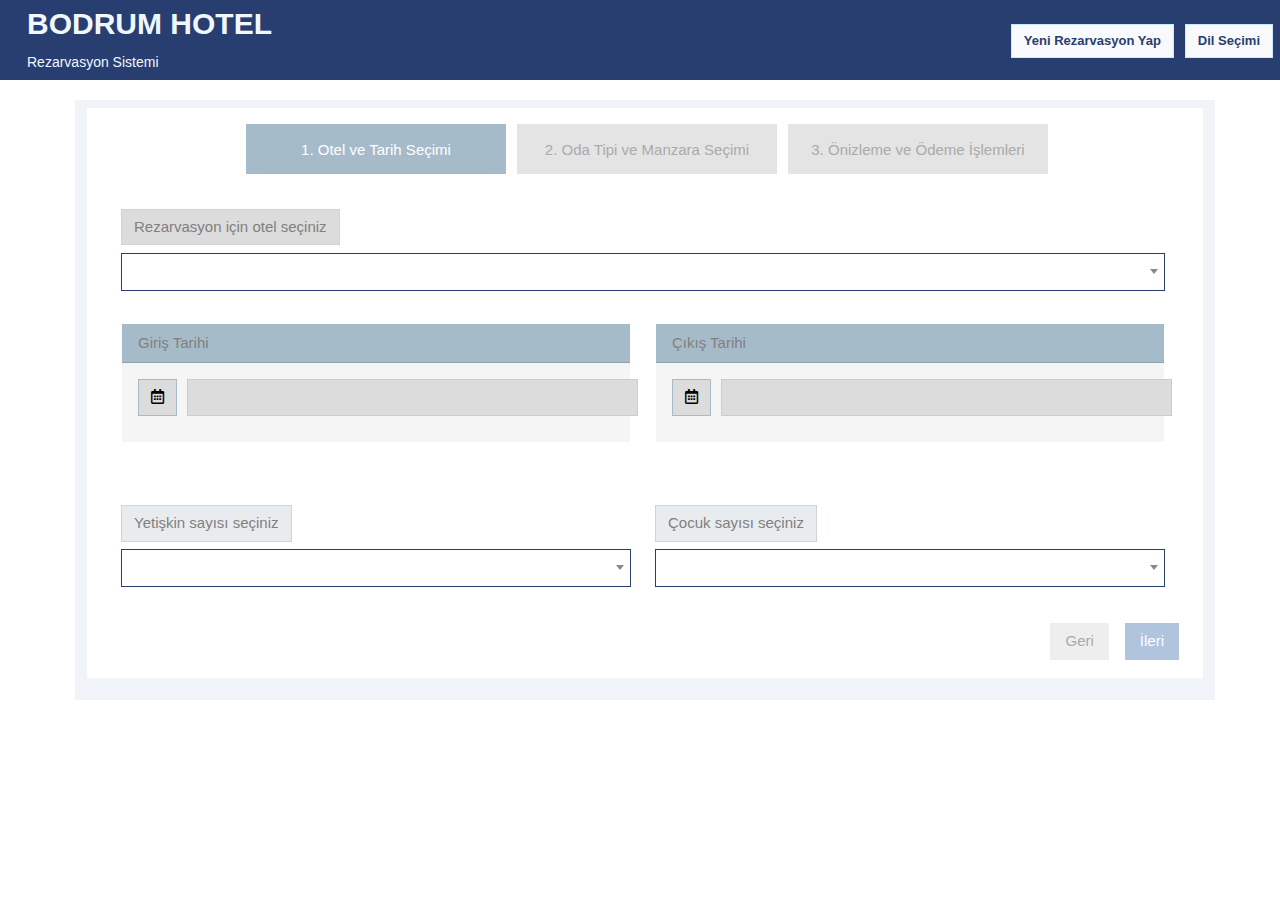
<file: Otel-rezervasyon-sistemi-main/hotel/index.html>
<!DOCTYPE html>
<html lang="tr">

<head>
    <!-- 5173acc02a5acff4333999989a47f986 -->
    <meta charset="UTF-8">
    <meta http-equiv="X-UA-Compatible" content="IE=edge">
    <meta name="viewport" content="width=device-width, initial-scale=1.0">
    <link rel="stylesheet" href="assets\plugins\bootstrapv5\css\bootstrap.min.css">
    <link rel="stylesheet" href="assets\plugins\fontawesome5.14.0\css\fontawesome.css">
    <link rel="stylesheet" href="assets\plugins\fontawesome5.14.0\css\font-awesome-animation.min.css">
    <link rel="stylesheet" href="assets\plugins\fontawesome5.14.0\css\all.css">
    <link rel="stylesheet" href="assets\plugins\jquerysteps\jquery-steps-master\demo\css\jquery.steps.css">
    <link rel="stylesheet" href="assets\plugins\select2\css\select2.min.css">
    <link rel="stylesheet" href="assets\plugins\datepicker\css\bootstrap-datepicker3.min.css">
    <link rel="stylesheet" href="assets\plugins\ccard\css\card.css">
    <link rel="stylesheet" href="assets\hotel\css\hotel.css">
    <link rel="shortcut icon" type="image/png" href="assets\hotel\img\pool.jpg">

    <title>BODRUM HOTEL</title>

</head>

<body>
    <div class="sidebar">
        <div class="float-end mt-4">
            <a href="index.html"><button type="button" class="btn btn-light btn-1">Yeni Rezarvasyon Yap</button><a>
          <a href="#"><button type="button" class="btn btn-light btn-1">Dil Seçimi</button><a>
    </div>
    <div class="header">
      <h5 class="mainheader"><strong>BODRUM HOTEL</strong></h5>
      <span class="secheader">Rezarvasyon Sistemi</span>
    </div>
  </div>
  <div class="content">
    <div class="container-fluid">
      <div class="container">
        <div class="row">
          <div class="col-12">
            <div class="cards mt-2">
              <div class="card-body">
                <div class="wizard">
                  <form action="fin.html" id="example-advanced-form" method="post">
                    <div class="basic form-container" id="example-basic">
                      <h3 class="title">Otel ve Tarih Seçimi</h3>
                      <section>
                        <div class="row row-2 ">
                          <div class="col-sm-8 otel">
                            <label class="input-group-text label-t" for="inputGroupSelect01">Rezarvasyon için otel
                              seçiniz</label>
                            <select class="js-example-basic-single select2 " style="width: 100%" required>
                              <option></option>
                              <option value="bih">Big İstanbul Hotel</option>
                              <option value="lh">Lara Hotel</option>
                              <option value="bh">Bodrum Hotel</option>
                              <option value="dh">Dela Hotel</option>
                              <option value="ah">Alanya Hotel</option>
                              <option value="dah">Dardania Hotel</option>
                            </select>
                          </div>
                          <div class="col-sm-6 parent">
                            <div class="card datecardx">
                              <div class="card-header">
                                Giriş Tarihi
                              </div>
                              <div class="card-body">
                                <div class="input-group mb-3 datepicker-inline">
                                  <button class="btn btn-outline-secondary datepicker-addon d-button" type="button"
                                    id="button-add" required><i class="far fa-calendar-alt"></i></button>
                                  <input type="text" class="form-control datepicker-addon " name="grs" required>
                                </div>
                              </div>
                            </div> <!-- datecardx end -->
                          </div>
                          <div class="col-sm-6 child ">
                            <div class="card datecardy">
                              <div class="card-header">
                                Çıkış Tarihi
                              </div>
                              <div class="card-body">
                                <div class="input-group mb-3 datepicker-inline ">
                                  <button class="btn btn-outline-secondary datepicker-addon d-button" type="button"
                                    id="buttona-iki" required><i class="far fa-calendar-alt"></i></button>
                                  <input type="text" class=" form-control datepicker-addon" name="cks" required>
                                </div>
                              </div>
                            </div> <!-- datecardy end -->
                          </div>
                          <div class="col-sm-6 date1 ">
                            <label class="input-group-text label-y " for="inputGroupSelect01">Yetişkin sayısı
                              seçiniz</label>
                            <select class=" js-example-basic-single select2 select-parent" style="width: 100%;" required
                              name="ytskn">
                              <option></option>
                              <option></option>
                              <option value="bir">1</option>
                              <option value="iki">2</option>
                              <option value="üç">3</option>
                              <option value="dört">4</option>
                              <option value="beş">5</option>
                            </select>
                          </div>
                          <div class="col-sm-6 date2">
                            <label class="input-group-text label-y" for="inputGroupSelect01">Çocuk sayısı
                              seçiniz</label>
                            <select class="js-example-basic-single select2 select-parent" style="width: 100%">
                              <option></option>
                              <option></option>
                              <option value="bir">1</option>
                              <option value="iki">2</option>
                              <option value="üç">3</option>
                            </select>
                          </div>
                        </div> <!-- row end -->
                      </section>
                      <h3 class="title">Oda Tipi ve Manzara Seçimi</h3>
                      <section>
                        <div class="div-o-m form-container" id="val">
                          <div class="row ">
                            <h4>Oda Seçimi</h4>
                            <div class="col col-sm-4 pic-1">
                              <div class="card pic-card">
                                <div class="card-header">
                                  Standart
                                  <input type="radio" id="stndrt1" class="input-hidden float-end " name="r1" />
                                </div>
                                <div class="card-body">
                                  <img src="assets\hotel\img\standart.jpg" class="card-img-top" alt="...">
                                </div>
                                <p>Fiyat: 1.500</p>
                              </div>
                            </div>
                            <div class="col col-sm-4 pic-2">
                              <div class="card pic-card-2">
                                <div class="card-header">
                                  Deluxe
                                  <input type="radio" id="stndrt2" class="input-hidden float-end " name="r1" />
                                </div>
                                <div class="card-body sec-card">
                                  <img src="assets\hotel\img\deluxe.jpg" class="card-img-top" alt="...">
                                </div>
                                <p>Fiyat: 2.000</p>
                              </div>
                            </div>
                            <div class="col col-sm-4 pic-3">
                              <div class="card pic-card-3">
                                <div class="card-header">
                                  Suit
                                  <input type="radio" id="stndrt3" class="input-hidden float-end " name="r1" />
                                </div>
                                <div class="card-body third-card">
                                  <img src="assets\hotel\img\suit.jpg" class="card-img-top" alt="...">
                                </div>
                                <p>Fiyat: 2.500</p>
                              </div>
                            </div>
                          </div> <!-- alignitemstart end -->
                        </div> <!-- div-o-m end -->
                        <div class="div-m-o form-container" id="val2">
                          <h4 class="mt-1">Manzara Seçimi</h4>
                          <div class="row">
                            <div class="col col-sm-4 pic-4">
                              <div class="col col-sm-4 pic-4">
                                <div class="card pic-card-4">
                                  <div class="card-header">
                                    Kara Manzaralı
                                    <input type="radio" id="stndrt4" class="input-hidden float-end" name="r2" />
                                  </div>
                                  <div class="card-body sec-card">
                                    <img src="assets\hotel\img\land.jpg" class="card-img-top" alt="...">
                                  </div>
                                  <p>Fiyat: 3.000</p>
                                </div>
                              </div>
                            </div>
                            <div class="col col-sm-4 pic-5">
                              <div class="card pic-card-5">
                                <div class="card-header">
                                  Havuz Manzaralı
                                  <input type="radio" id="stndrt5" class="input-hidden float-end" name="r2" />
                                </div>
                                <div class="card-body sec-card">
                                  <img src="assets\hotel\img\pool.jpg" class="card-img-top" alt="...">
                                </div>
                                <p>Fiyat: 3.500</p>
                              </div>
                            </div>
                            <div class="col col-sm-4 pic-6">
                              <div class="card pic-card-6">
                                <div class="card-header">
                                  Deniz Manzaralı
                                  <input type="radio" id="stndrt6" class="input-hidden color float-end" name="r2" />
                                </div>
                                <div class="card-body third-card">
                                  <img src="assets\hotel\img\sea.jpg" class="card-img-top" alt="...">
                                </div>
                                <p>Fiyat:4.000</p>
                              </div>
                            </div>
                          </div> <!-- alignitemstart end -->
                        </div>
                      </section>
                      <h3 class="title">Önizleme ve Ödeme İşlemleri</h3>
                      <section>
                        <div class="container step-3">
                          <div class="row pay-row">
                            <div class="col pay-col-1">
                              <div class="demo-container">
                                <div class="card-wrapper">
                                  <div class="form-container active">
                                    <form action="" method="post">
                                      <input class="no" placeholder="Kart no" type="tel" name="number" required>
                                      <input class="isim " placeholder="İsim" type="text" name="name" required>
                                  </div>
                                  <input class="y-cvc " placeholder="CVC" type="number" name="cvc" required>
                                  <div class="input-group datepicker-inline d-pic ">
                                    <input type="month" id="start" name="expiry" min="2022-03" value="2022-05"
                                      class="form-control y-input tarih" style="box-shadow:none;" required>
                  </form>
                </div> <!-- formcontainer div end -->
              </div> <!-- card wrap end -->
            </div> <!-- democont end -->
          </div> <!-- paycol1 end -->
          <div class="col pay-col-2">
            <span class="hname"><strong>Bodrum Hotel (İstanbul)</strong></span>
            <div class="container c-sum">
              <div class="row sum">
                <div class="col-sm sum1">
                  <div class="float-start">
                    <div class="form-group">
                      <div class="col-sm">
                        <label class="label1" for="">Giriş Tarihi:</label>
                        <label class="label2" for="">20.07.2021</label>
                        <!--<input type="text" value="20.07.2021" name="gt" class="form-control form-gt" required> -->
                      </div>
                      <div class="col-sm">
                        <label class="label1" for="">Oda Tipi:</label>
                        <label class="label2" for="">Standart</label>
                        <!-- <input type="text" value="Standart" name="ot" class="form-control form-gt" required> -->
                      </div>
                      <div class="col-sm">
                        <label class="label1" for="">Yetişkin Sayısı:</label>
                        <label class="label2" for="">2</label>
                        <!-- <input type="text" value="2" name="ys" class="form-control form-ys" required> -->
                      </div>
                    </div>
                  </div>
                  <div class="float-end">
                    <div class="form-group">
                      <div class="col-sm">
                        <label class="label1" for="">Çıkış Tarihi:</label>
                        <label class="label2" for="">23.07.2021</label>
                        <!-- <input type="text" name="ct" class="form-control form-ct" required> -->
                      </div>
                      <div class="col-sm">
                        <label class="label1" for="">Manzara:</label>
                        <label class="label2" for="">Deniz Manzarası</label>
                        <!-- <input type="text" name="m" class="form-control form-m" required> -->
                      </div>
                      <div class="col-sm">
                        <label class="label1" for="">Çocuk Sayısı:</label>
                        <label class="label2" for="">1</label>
                        <!-- <input type="text" name="cs" class="form-control form-cs" required> -->
                      </div>
                    </div>
                  </div>
                </div>
              </div>
              <div class="row sum-2">
                <div class="col-sm sum2">
                  <input type="text" placeholder="Kupon Kodu" class="kupon">
                </div>
                <div class="col-sm col-sm-4">
                  <button type="submit" class="btn btn-dark float-end">Kodu Kullan</button>
                </div>
              </div>
              <div class="row sum-3">
                <div class="col-sm sum3">
                  <div class="col-sm">
                    <label class="label3" for="">Oda Fiyatı</label>
                    <label class="label4" for="">1.400</label>
                    <!-- <input type="text" name="cs" class="form-control form-cs" required> -->
                  </div>
                  <div class="col-sm">
                    <label class="label3" for="">Konaklama</label>
                    <label class="label4" for="">2.500</label>
                    <!-- <input type="text" name="cs" class="form-control form-cs" required> -->
                  </div>
                  <div class="col-sm-4">
                    <label class="label3" for="">TOPLAM TUTAR</label>
                    <label class="label4" for=""><strong>3.900 TL</strong></label>
                    <!-- <input type="text" name="cs" class="form-control form-cs" required> -->
                  </div>
                </div>
              </div>
            </div>
          </div>
        </div>
      </div>
      </section>
    </div> <!-- basic div end -->
    </form>
  </div> <!-- wizard div end -->
  </div> <!-- card-body div end -->
  </div> <!-- cards div end -->
  </div> <!-- col-12 end -->
  </div> <!-- row end -->
  </div> <!-- container end -->
  </div> <!-- containerfluid end -->
  </div> <!-- content end -->

  <script src="assets\plugins\jqueryv36\jquery-3.6.0.js"></script>
  <script src="http://ajax.googleapis.com/ajax/libs/jquery/1.7.1/jquery.min.js" type="text/javascript"></script>
  <script src="https://cdn.jsdelivr.net/npm/@popperjs/core@2.9.2/dist/umd/popper.min.js"
    integrity="sha384-IQsoLXl5PILFhosVNubq5LC7Qb9DXgDA9i+tQ8Zj3iwWAwPtgFTxbJ8NT4GN1R8p" crossorigin="anonymous">
  </script>
  <script src="assets\plugins\bootstrapv5\js\bootstrap.min.js"></script>
  <script src="assets\plugins\jquerysteps\js\jquery.steps.min.js"></script>
  <script src="assets\plugins\select2\js\select2.full.min.js"></script>
  <script src="assets\plugins\select2\js\i18n\tr.js"></script>
  <script src="assets\plugins\jqueryvalid\js\jquery.validate.min.js"></script>
  <script src="assets\plugins\jqueryvalid\localization\messages_tr.js"></script>
  <script src="assets\plugins\datepicker\js\bootstrap-datepicker.min.js"></script>
  <script src="assets\plugins\datepicker\bootstrap-datepicker-master\js\locales\bootstrap-datepicker.tr.js"></script>
  <script src="assets\plugins\ccard\js\card.js"></script>

  <script>
    $(document).ready(function () {
      $('.select2').select2();
    });
    var form = $("#example-advanced-form").show();
    console.log(form);
    $("#example-basic").steps({
      headerTag: "h3",
      bodyTag: "section",
      transitionEffect: "fade",
      autoFocus: true,
      enableFinishButton: false,
      onInit: function (event, currentIndex) {
        var wizardid = '#' + $(this).attr('id');
        $('' + wizardid + ' .actions ul').prepend(
          '<li class="submitbtn"><button type="submit" class="btn btn-sm ">Ödemeyi Bitir</button></li>');
        $('' + wizardid + ' .submitbtn').hide();
      },
      onStepChanging: function (event, currentIndex, newIndex) {
        var wizardid = '#' + $(this).attr('id');
        if (newIndex === $('' + wizardid + ' .body').length - 1) {
          $('' + wizardid + ' .submitbtn').show();
        } else {
          $('' + wizardid + ' .submitbtn').hide();
        }
        if (currentIndex > newIndex) {
          return true;
        }
        if (currentIndex < newIndex) {
          form.find(".body:eq(" + newIndex + ") label.error").remove();
          form.find(".body:eq(" + newIndex + ") .error").removeClass("error");
        }
        form.validate().settings.ignore = ":disabled,:hidden";
        return form.valid();
        return true;
      }
    });
    $('.datepicker').datepicker({
      format: "dd/mm/yyyy",
      language: "tr"
    });

    $('.datepicker-addon').datepicker({
      format: "dd/mm/yyyy",
      startDate: "01/01/2021",
      todayBtn: "linked",
      language: "tr",
      orientation: "bottom auto",
      autoclose: true,
      todayHighlight: true,
      datesDisabled: ['08/06/2021', '08/21/2021'],
      defaultViewDate: {
        year: 1977,
        month: 04,
        day: 25
      }
    });

    $('.datepicker-addon-2').datepicker({
      format: "mm/yyyy",
      startDate: "11/2021",
      todayBtn: "linked",
      language: "tr",
      orientation: "bottom auto",
      autoclose: true,
      todayHighlight: true,
      datesDisabled: ['06/2021', '21/2021'],
      defaultViewDate: {
        year: 1977,
        month: 04,
        day: 25
      }
    });
    var c = new Card({
      form: document.querySelector('form'),
      container: '.card-wrapper'
    });
  </script>
</body>

</html>
</file>
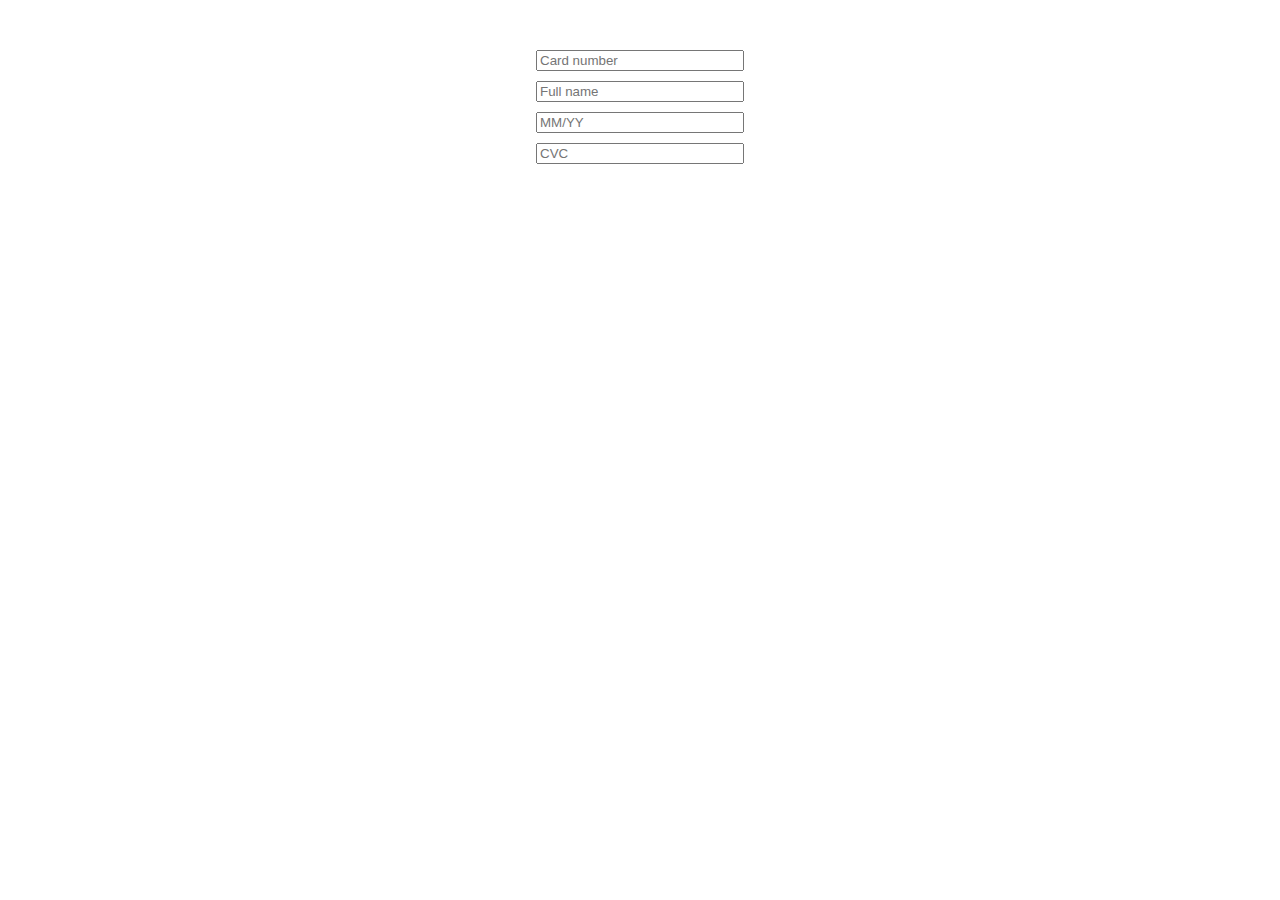
<file: Otel-rezervasyon-sistemi-main/hotel/assets/plugins/ccard/card-master/example/index.html>
﻿<!DOCTYPE html>
<html>

<head>
    <title>Card &ndash; the better way to collect credit cards</title>
    <meta name="viewport" content="initial-scale=1">
    <!-- CSS is included through the card.js script -->
</head>

<body>
    <style>
        .demo-container {
            width: 100%;
            max-width: 350px;
            margin: 50px auto;
        }

        form {
            margin: 30px;
        }

        input {
            width: 200px;
            margin: 10px auto;
            display: block;
        }
    </style>
    <div class="demo-container">
        <div class="card-wrapper"></div>

        <div class="form-container active">
            <form action="">
                <input placeholder="Card number" type="tel" name="number">
                <input placeholder="Full name" type="text" name="name">
                <input placeholder="MM/YY" type="tel" name="expiry">
                <input placeholder="CVC" type="number" name="cvc">
            </form>
        </div>
    </div>

    <script src="http://localhost:8080/card.js"></script>
    <script>
        var c = new Card({
            form: document.querySelector('form'),
            container: '.card-wrapper'
        });
    </script>
</body>

</html>
</file>
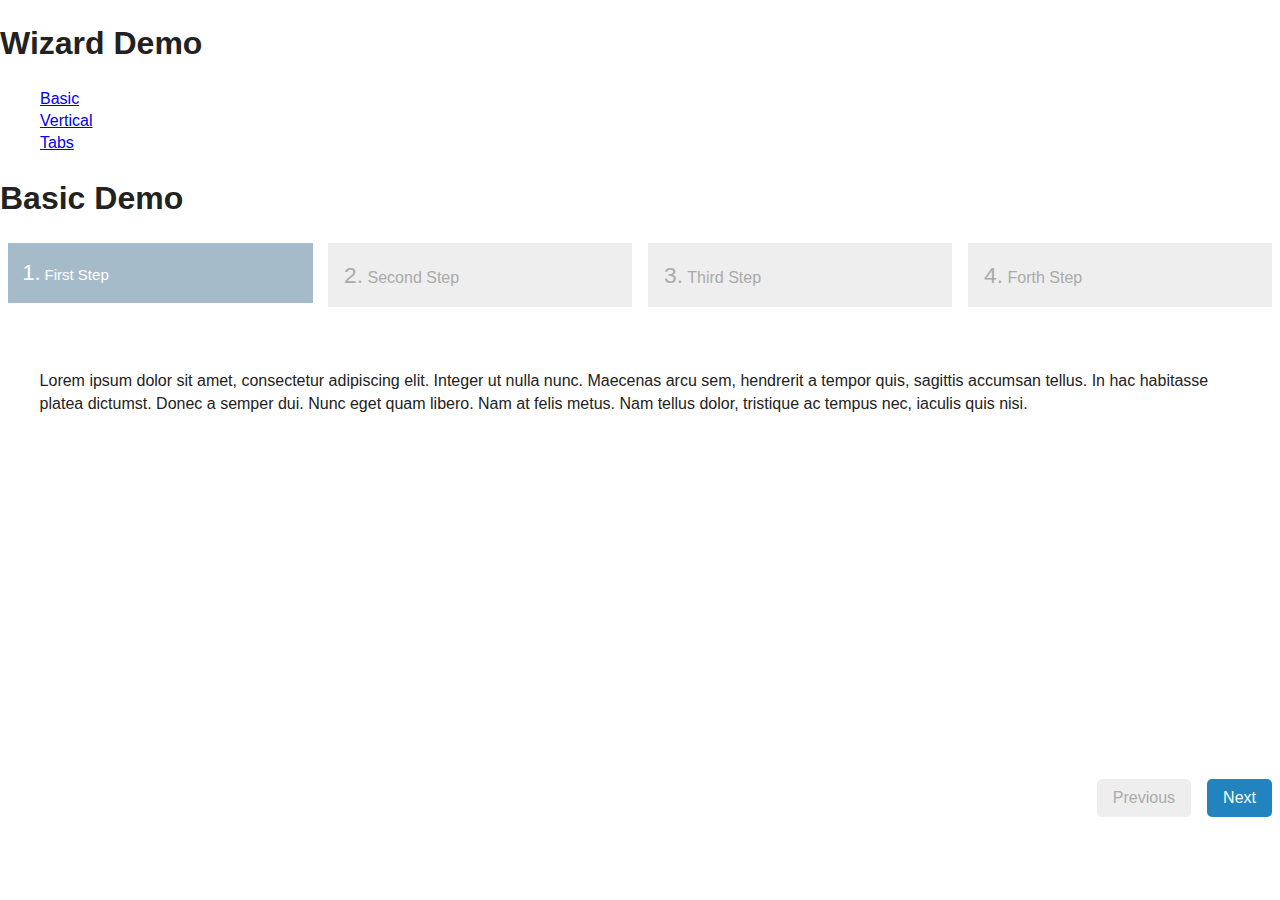
<file: Otel-rezervasyon-sistemi-main/hotel/assets/plugins/jquerysteps/jquery-steps-master/demo/index.html>
﻿<!DOCTYPE html>
<!--[if lt IE 7]>      <html class="no-js lt-ie9 lt-ie8 lt-ie7"> <![endif]-->
<!--[if IE 7]>         <html class="no-js lt-ie9 lt-ie8"> <![endif]-->
<!--[if IE 8]>         <html class="no-js lt-ie9"> <![endif]-->
<!--[if gt IE 8]><!--> <html class="no-js"> <!--<![endif]-->
    <head>
        <meta charset="utf-8">
        <meta http-equiv="X-UA-Compatible" content="IE=edge,chrome=1">
        <title>jQeury.steps Demos</title>
        <meta name="description" content="">
        <meta name="viewport" content="width=device-width">
        <link rel="stylesheet" href="css/normalize.css">
        <link rel="stylesheet" href="css/main.css">
        <link rel="stylesheet" href="css/jquery.steps.css">
        <script src="../lib/modernizr-2.6.2.min.js"></script>
        <script src="../lib/jquery-1.9.1.min.js"></script>
        <script src="../lib/jquery.cookie-1.3.1.js"></script>
        <script src="../build/jquery.steps.js"></script>
    </head>
    <body>
        <!--[if lt IE 7]>
            <p class="chromeframe">You are using an <strong>outdated</strong> browser. Please <a href="http://browsehappy.com/">upgrade your browser</a> or <a href="http://www.google.com/chromeframe/?redirect=true">activate Google Chrome Frame</a> to improve your experience.</p>
        <![endif]-->

        <header>
            <h1>Wizard Demo</h1>
            <nav>
                <ul>
                    <li><a href="index.html">Basic</a></li>
                    <li><a href="vertical.html">Vertical</a></li>
                    <li><a href="tabs.html">Tabs</a></li>
                </ul>
            </nav>
        </header>

        <div class="content">
            <h1>Basic Demo</h1>

            <script>
                $(function ()
                {
                    $("#wizard").steps({
                        headerTag: "h2",
                        bodyTag: "section",
                        transitionEffect: "slideLeft"
                    });
                });
            </script>

            <div id="wizard">
                <h2>First Step</h2>
                <section>
                    <p>Lorem ipsum dolor sit amet, consectetur adipiscing elit. Integer ut nulla nunc. Maecenas arcu sem, hendrerit a tempor quis, 
                        sagittis accumsan tellus. In hac habitasse platea dictumst. Donec a semper dui. Nunc eget quam libero. Nam at felis metus. 
                        Nam tellus dolor, tristique ac tempus nec, iaculis quis nisi.</p>
                </section>

                <h2>Second Step</h2>
                <section>
                    <p>Donec mi sapien, hendrerit nec egestas a, rutrum vitae dolor. Nullam venenatis diam ac ligula elementum pellentesque. 
                        In lobortis sollicitudin felis non eleifend. Morbi tristique tellus est, sed tempor elit. Morbi varius, nulla quis condimentum 
                        dictum, nisi elit condimentum magna, nec venenatis urna quam in nisi. Integer hendrerit sapien a diam adipiscing consectetur. 
                        In euismod augue ullamcorper leo dignissim quis elementum arcu porta. Lorem ipsum dolor sit amet, consectetur adipiscing elit. 
                        Vestibulum leo velit, blandit ac tempor nec, ultrices id diam. Donec metus lacus, rhoncus sagittis iaculis nec, malesuada a diam. 
                        Donec non pulvinar urna. Aliquam id velit lacus.</p>
                </section>

                <h2>Third Step</h2>
                <section>
                    <p>Morbi ornare tellus at elit ultrices id dignissim lorem elementum. Sed eget nisl at justo condimentum dapibus. Fusce eros justo, 
                        pellentesque non euismod ac, rutrum sed quam. Ut non mi tortor. Vestibulum eleifend varius ullamcorper. Aliquam erat volutpat. 
                        Donec diam massa, porta vel dictum sit amet, iaculis ac massa. Sed elementum dui commodo lectus sollicitudin in auctor mauris 
                        venenatis.</p>
                </section>

                <h2>Forth Step</h2>
                <section>
                    <p>Quisque at sem turpis, id sagittis diam. Suspendisse malesuada eros posuere mauris vehicula vulputate. Aliquam sed sem tortor. 
                        Quisque sed felis ut mauris feugiat iaculis nec ac lectus. Sed consequat vestibulum purus, imperdiet varius est pellentesque vitae. 
                        Suspendisse consequat cursus eros, vitae tempus enim euismod non. Nullam ut commodo tortor.</p>
                </section>
            </div>
        </div>
    </body>
</html>
</file>
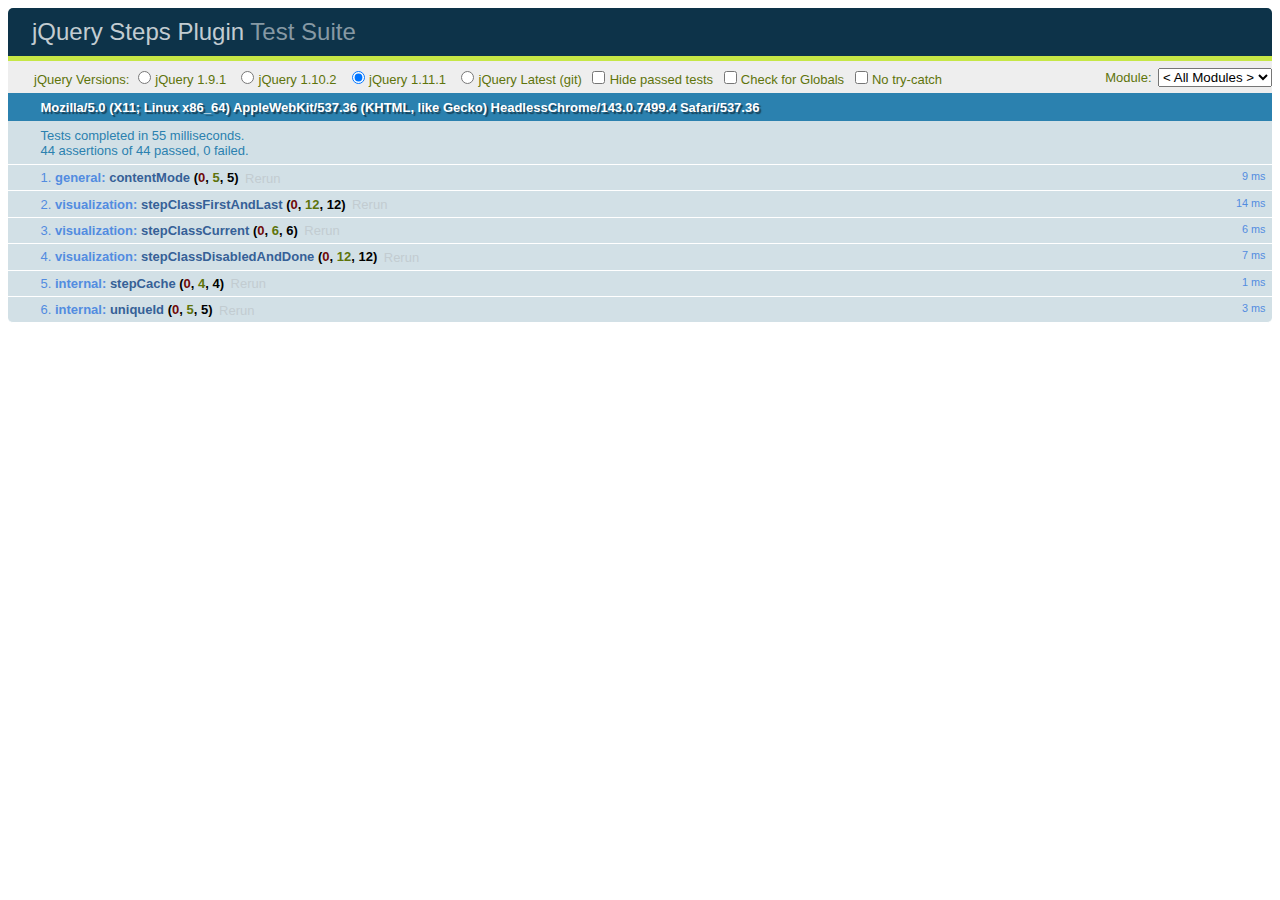
<file: Otel-rezervasyon-sistemi-main/hotel/assets/plugins/jquerysteps/jquery-steps-master/test/index.html>
<!DOCTYPE html>
<html>
	<head>
		<meta charset="utf-8">
		<title>jQuery Steps Test Suite</title>
		<link rel="stylesheet" href="qunit/qunit-1.11.0.css">
	</head>
	<body>
		<h1 id="qunit-header">
			<a href="http://rstaib.github.io/jquery-steps">jQuery Steps Plugin</a> Test Suite
		</h1>
		<div id="qunit-banner"></div>
		<div id="qunit-testrunner-toolbar"><span>jQuery Versions: <input id="version-191" name="version" type="radio" value="1.9.1" /><label for="version-191">jQuery 1.9.1</label>
            <input id="version-1102" name="version" type="radio" value="1.10.2" /><label for="version-1102">jQuery 1.10.2</label>
            <input id="version-1111" name="version" type="radio" value="1.11.1" /><label for="version-1111">jQuery 1.11.1</label>
			<input id="version-latest" name="version" type="radio" value="latest" /><label for="version-latest">jQuery Latest (git)</label></span></div>
		<h2 id="qunit-userAgent"></h2>
		<ol id="qunit-tests"></ol>
		<div id="qunit-fixture">
			<div id="contentModeWithEmptyStringArgument">
				<h1>contentModeWithEmptyStringArgument</h1>
				<div data-mode="">
					<p>contentModeWithEmptyStringArgument</p>
				</div>
			</div>

			<div id="contentModeWithWrongNumberArgument">
				<h1>contentModeWithWrongNumberArgument</h1>
				<div data-mode="3">
					<p>contentModeWithWrongNumberArgument</p>
				</div>
			</div>

			<div id="contentModeWithWrongStringArgument">
				<h1>contentModeWithWrongStringArgument</h1>
				<div data-mode="none">
					<p>contentModeWithWrongStringArgument</p>
				</div>
			</div>

			<div id="contentModeWithNumberArgument">
				<h1>contentModeWithNumberArgument</h1>
				<div data-mode="0">
					<p>contentModeWithNumberArgument</p>
				</div>
			</div>

			<div id="contentModeWithStringArgument">
				<h1>contentModeWithStringArgument</h1>
				<div data-mode="html">
					<p>contentModeWithStringArgument</p>
				</div>
			</div>
		</div>
		<script src="qunit/qunit-1.11.0.js"></script>
		<script src="tests.js"></script>
		<script src="jquery.js"></script>
		<script src="../build/jquery.steps.js"></script>
		<script src="../src/privates.js"></script>
		<script src="../src/enums.js"></script>
		<script src="../src/model.js"></script>
		<script src="../src/defaults.js"></script>
		<script>
			$(function ()
			{
				$("input[name='version']").click(function ()
				{
					location.href = "?version=" + $(this).val();
				});

				var versionPattern = /^[\?|\&]{1}version=(\d{1,2}\.\d{1,2}\.\d{1,2}|latest)/,
					version = versionPattern.exec(location.search),
					defaultVersion = "1.11.1";

				if (version != null && version.length > 0)
				{
					version = version[1];
				}
				else
				{
					version = defaultVersion;
				}

				$("input[value='" + version + "']").attr("checked", "checked");
			});
		</script>
	</body>
</html>
</file>
<file: Otel-rezervasyon-sistemi-main/hotel/assets/plugins/jquerysteps/jquery-steps-master/demo/css/main.css>
/*
 * HTML5 Boilerplate
 *
 * What follows is the result of much research on cross-browser styling.
 * Credit left inline and big thanks to Nicolas Gallagher, Jonathan Neal,
 * Kroc Camen, and the H5BP dev community and team.
 */

/* ==========================================================================
   Base styles: opinionated defaults
   ========================================================================== */

html,
button,
input,
select,
textarea {
    color: #222;
}

body {
    font-size: 1em;
    line-height: 1.4;
}

/*
 * Remove text-shadow in selection highlight: h5bp.com/i
 * These selection rule sets have to be separate.
 * Customize the background color to match your design.
 */

::-moz-selection {
    background: #b3d4fc;
    text-shadow: none;
}

::selection {
    background: #b3d4fc;
    text-shadow: none;
}

/*
 * A better looking default horizontal rule
 */

hr {
    display: block;
    height: 1px;
    border: 0;
    border-top: 1px solid #ccc;
    margin: 1em 0;
    padding: 0;
}

/*
 * Remove the gap between images and the bottom of their containers: h5bp.com/i/440
 */

img {
    vertical-align: middle;
}

/*
 * Remove default fieldset styles.
 */

fieldset {
    border: 0;
    margin: 0;
    padding: 0;
}

/*
 * Allow only vertical resizing of textareas.
 */

textarea {
    resize: vertical;
}

/* ==========================================================================
   Chrome Frame prompt
   ========================================================================== */

.chromeframe {
    margin: 0.2em 0;
    background: #ccc;
    color: #000;
    padding: 0.2em 0;
}

/* ==========================================================================
   Author's custom styles
   ========================================================================== */

















/* ==========================================================================
   Helper classes
   ========================================================================== */

/*
 * Image replacement
 */

.ir {
    background-color: transparent;
    border: 0;
    overflow: hidden;
    /* IE 6/7 fallback */
    *text-indent: -9999px;
}

.ir:before {
    content: "";
    display: block;
    width: 0;
    height: 150%;
}

/*
 * Hide from both screenreaders and browsers: h5bp.com/u
 */

.hidden {
    display: none !important;
    visibility: hidden;
}

/*
 * Hide only visually, but have it available for screenreaders: h5bp.com/v
 */

.visuallyhidden {
    border: 0;
    clip: rect(0 0 0 0);
    height: 1px;
    margin: -1px;
    overflow: hidden;
    padding: 0;
    position: absolute;
    width: 1px;
}

/*
 * Extends the .visuallyhidden class to allow the element to be focusable
 * when navigated to via the keyboard: h5bp.com/p
 */

.visuallyhidden.focusable:active,
.visuallyhidden.focusable:focus {
    clip: auto;
    height: auto;
    margin: 0;
    overflow: visible;
    position: static;
    width: auto;
}

/*
 * Hide visually and from screenreaders, but maintain layout
 */

.invisible {
    visibility: hidden;
}

/*
 * Clearfix: contain floats
 *
 * For modern browsers
 * 1. The space content is one way to avoid an Opera bug when the
 *    `contenteditable` attribute is included anywhere else in the document.
 *    Otherwise it causes space to appear at the top and bottom of elements
 *    that receive the `clearfix` class.
 * 2. The use of `table` rather than `block` is only necessary if using
 *    `:before` to contain the top-margins of child elements.
 */

.clearfix:before,
.clearfix:after {
    content: " "; /* 1 */
    display: table; /* 2 */
}

.clearfix:after {
    clear: both;
}

/*
 * For IE 6/7 only
 * Include this rule to trigger hasLayout and contain floats.
 */

.clearfix {
    *zoom: 1;
}

/* ==========================================================================
   EXAMPLE Media Queries for Responsive Design.
   These examples override the primary ('mobile first') styles.
   Modify as content requires.
   ========================================================================== */

@media only screen and (min-width: 35em) {
    /* Style adjustments for viewports that meet the condition */
}

@media print,
       (-o-min-device-pixel-ratio: 5/4),
       (-webkit-min-device-pixel-ratio: 1.25),
       (min-resolution: 120dpi) {
    /* Style adjustments for high resolution devices */
}

/* ==========================================================================
   Print styles.
   Inlined to avoid required HTTP connection: h5bp.com/r
   ========================================================================== */

@media print {
    * {
        background: transparent !important;
        color: #000 !important; /* Black prints faster: h5bp.com/s */
        box-shadow: none !important;
        text-shadow: none !important;
    }

    a,
    a:visited {
        text-decoration: underline;
    }

    a[href]:after {
        content: " (" attr(href) ")";
    }

    abbr[title]:after {
        content: " (" attr(title) ")";
    }

    /*
     * Don't show links for images, or javascript/internal links
     */

    .ir a:after,
    a[href^="javascript:"]:after,
    a[href^="#"]:after {
        content: "";
    }

    pre,
    blockquote {
        border: 1px solid #999;
        page-break-inside: avoid;
    }

    thead {
        display: table-header-group; /* h5bp.com/t */
    }

    tr,
    img {
        page-break-inside: avoid;
    }

    img {
        max-width: 100% !important;
    }

    @page {
        margin: 0.5cm;
    }

    p,
    h2,
    h3 {
        orphans: 3;
        widows: 3;
    }

    h2,
    h3 {
        page-break-after: avoid;
    }
}
</file>
<file: Otel-rezervasyon-sistemi-main/hotel/assets/plugins/jquerysteps/jquery-steps-master/test/qunit/qunit-1.11.0.css>
/**
 * QUnit v1.11.0 - A JavaScript Unit Testing Framework
 *
 * http://qunitjs.com
 *
 * Copyright 2012 jQuery Foundation and other contributors
 * Released under the MIT license.
 * http://jquery.org/license
 */

/** Font Family and Sizes */

#qunit-tests, #qunit-header, #qunit-banner, #qunit-testrunner-toolbar, #qunit-userAgent, #qunit-testresult {
	font-family: "Helvetica Neue Light", "HelveticaNeue-Light", "Helvetica Neue", Calibri, Helvetica, Arial, sans-serif;
}

#qunit-testrunner-toolbar, #qunit-userAgent, #qunit-testresult, #qunit-tests li { font-size: small; }
#qunit-tests { font-size: smaller; }


/** Resets */

#qunit-tests, #qunit-header, #qunit-banner, #qunit-userAgent, #qunit-testresult, #qunit-modulefilter {
	margin: 0;
	padding: 0;
}


/** Header */

#qunit-header {
	padding: 0.5em 0 0.5em 1em;

	color: #8699a4;
	background-color: #0d3349;

	font-size: 1.5em;
	line-height: 1em;
	font-weight: normal;

	border-radius: 5px 5px 0 0;
	-moz-border-radius: 5px 5px 0 0;
	-webkit-border-top-right-radius: 5px;
	-webkit-border-top-left-radius: 5px;
}

#qunit-header a {
	text-decoration: none;
	color: #c2ccd1;
}

#qunit-header a:hover,
#qunit-header a:focus {
	color: #fff;
}

#qunit-testrunner-toolbar label {
	display: inline-block;
	padding: 0 .5em 0 .1em;
}

#qunit-banner {
	height: 5px;
}

#qunit-testrunner-toolbar {
	padding: 0.5em 0 0.5em 2em;
	color: #5E740B;
	background-color: #eee;
	overflow: hidden;
}

#qunit-userAgent {
	padding: 0.5em 0 0.5em 2.5em;
	background-color: #2b81af;
	color: #fff;
	text-shadow: rgba(0, 0, 0, 0.5) 2px 2px 1px;
}

#qunit-modulefilter-container {
	float: right;
}

/** Tests: Pass/Fail */

#qunit-tests {
	list-style-position: inside;
}

#qunit-tests li {
	padding: 0.4em 0.5em 0.4em 2.5em;
	border-bottom: 1px solid #fff;
	list-style-position: inside;
}

#qunit-tests.hidepass li.pass, #qunit-tests.hidepass li.running  {
	display: none;
}

#qunit-tests li strong {
	cursor: pointer;
}

#qunit-tests li a {
	padding: 0.5em;
	color: #c2ccd1;
	text-decoration: none;
}
#qunit-tests li a:hover,
#qunit-tests li a:focus {
	color: #000;
}

#qunit-tests li .runtime {
	float: right;
	font-size: smaller;
}

.qunit-assert-list {
	margin-top: 0.5em;
	padding: 0.5em;

	background-color: #fff;

	border-radius: 5px;
	-moz-border-radius: 5px;
	-webkit-border-radius: 5px;
}

.qunit-collapsed {
	display: none;
}

#qunit-tests table {
	border-collapse: collapse;
	margin-top: .2em;
}

#qunit-tests th {
	text-align: right;
	vertical-align: top;
	padding: 0 .5em 0 0;
}

#qunit-tests td {
	vertical-align: top;
}

#qunit-tests pre {
	margin: 0;
	white-space: pre-wrap;
	word-wrap: break-word;
}

#qunit-tests del {
	background-color: #e0f2be;
	color: #374e0c;
	text-decoration: none;
}

#qunit-tests ins {
	background-color: #ffcaca;
	color: #500;
	text-decoration: none;
}

/*** Test Counts */

#qunit-tests b.counts                       { color: black; }
#qunit-tests b.passed                       { color: #5E740B; }
#qunit-tests b.failed                       { color: #710909; }

#qunit-tests li li {
	padding: 5px;
	background-color: #fff;
	border-bottom: none;
	list-style-position: inside;
}

/*** Passing Styles */

#qunit-tests li li.pass {
	color: #3c510c;
	background-color: #fff;
	border-left: 10px solid #C6E746;
}

#qunit-tests .pass                          { color: #528CE0; background-color: #D2E0E6; }
#qunit-tests .pass .test-name               { color: #366097; }

#qunit-tests .pass .test-actual,
#qunit-tests .pass .test-expected           { color: #999999; }

#qunit-banner.qunit-pass                    { background-color: #C6E746; }

/*** Failing Styles */

#qunit-tests li li.fail {
	color: #710909;
	background-color: #fff;
	border-left: 10px solid #EE5757;
	white-space: pre;
}

#qunit-tests > li:last-child {
	border-radius: 0 0 5px 5px;
	-moz-border-radius: 0 0 5px 5px;
	-webkit-border-bottom-right-radius: 5px;
	-webkit-border-bottom-left-radius: 5px;
}

#qunit-tests .fail                          { color: #000000; background-color: #EE5757; }
#qunit-tests .fail .test-name,
#qunit-tests .fail .module-name             { color: #000000; }

#qunit-tests .fail .test-actual             { color: #EE5757; }
#qunit-tests .fail .test-expected           { color: green;   }

#qunit-banner.qunit-fail                    { background-color: #EE5757; }


/** Result */

#qunit-testresult {
	padding: 0.5em 0.5em 0.5em 2.5em;

	color: #2b81af;
	background-color: #D2E0E6;

	border-bottom: 1px solid white;
}
#qunit-testresult .module-name {
	font-weight: bold;
}

/** Fixture */

#qunit-fixture {
	position: absolute;
	top: -10000px;
	left: -10000px;
	width: 1000px;
	height: 1000px;
}
</file>
